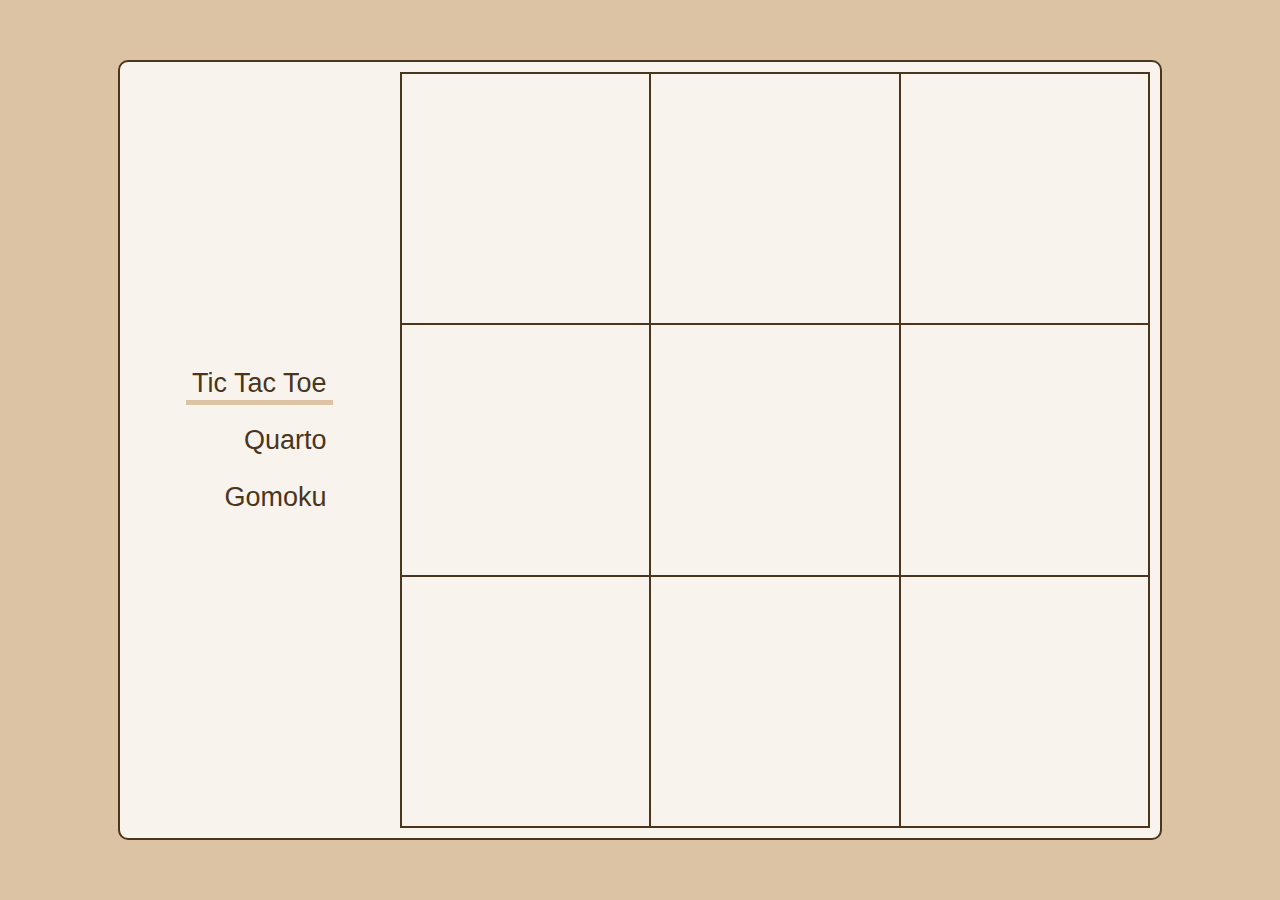
<file: index.html>
<!DOCTYPE html>
<html lang="en-us">
  <head>
    <meta charset="UTF-8">
    <title>Connect X</title>
    <link rel="stylesheet" type="text/css" href="css/connect.css">
    <script src="js/connect.js"></script>
  </head>
  <body>
    <div id="game-container">
      <header id="main">
        <nav>
          <button class="btn select" onclick="round.newGame(3,3,3);selectBtn(this)">Tic Tac Toe</button>
          <button class="btn" onclick="round.newGame(4,4,4);selectBtn(this)">Quarto</button>
          <button class="btn" onclick="round.newGame(5,15,15);selectBtn(this)">Gomoku</button>
        </nav>
      </header>
      <article id="board" style="grid-template-columns: repeat(3, 1fr); grid-template-rows: repeat(3, 1fr);">
        <div class="square p2"></div>
        <div class="square"></div>
        <div class="square"></div>
        <div class="square"></div>
        <div class="square p1"></div>
        <div class="square"></div>
        <div class="square"></div>
        <div class="square"></div>
        <div class="square"></div>
      </article>
    </div>
    <script>
      var round = GameController();
      round.newGame(3,3,3);
    </script>
  </body>

</html>
</file>
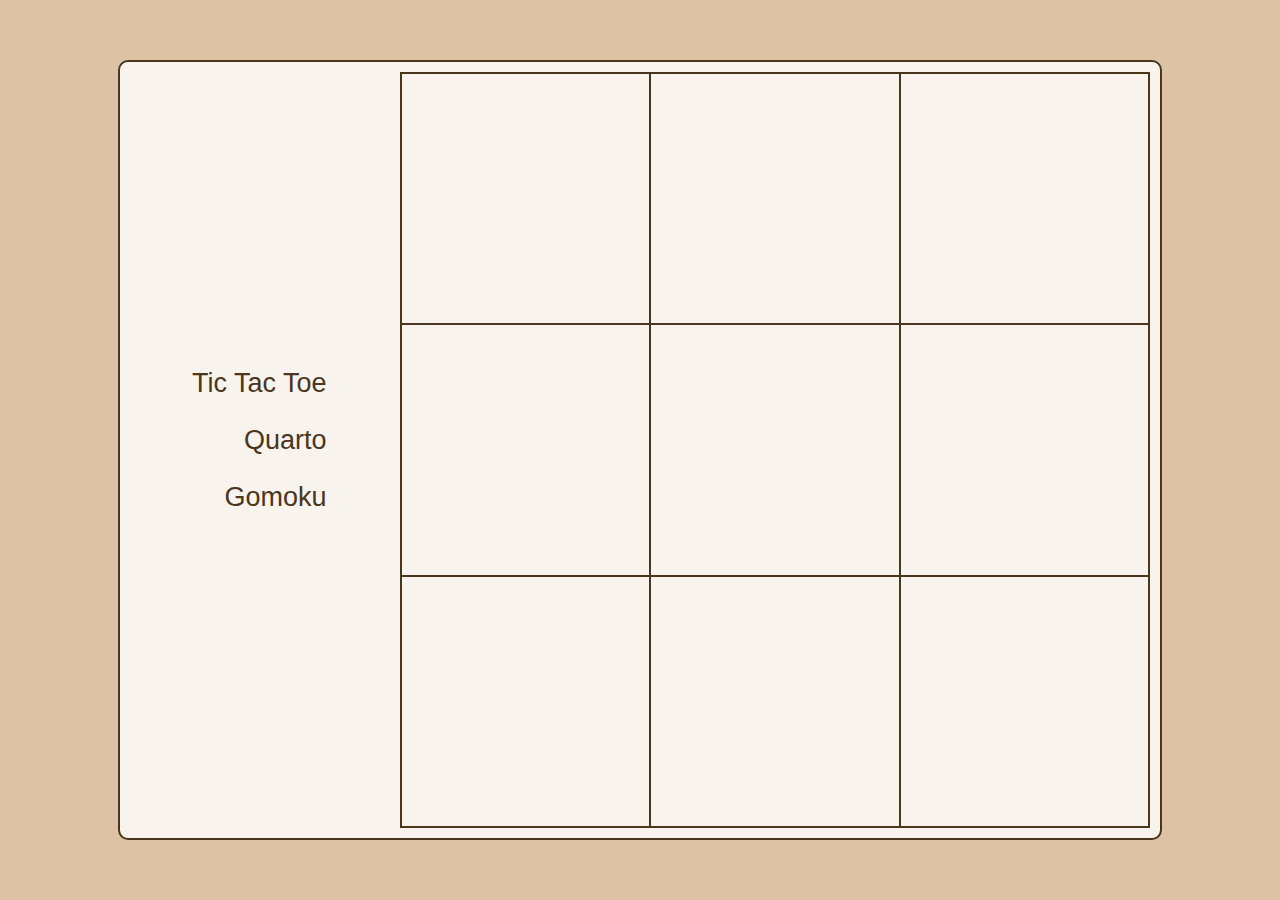
<file: connectx.html>
<!DOCTYPE html>
<html lang="en-us">
  <head>
    <meta charset="UTF-8">
    <title>Connect X</title>
    <link rel="stylesheet" type="text/css" href="css/connect.css">
    <script src="js/connect.js"></script>
  </head>
  <body>
    <div id="game-container">
      <header id="main">
        <nav>
          <button onclick="round.newGame(3,3,3)">Tic Tac Toe</button>
          <button onclick="round.newGame(4,4,4)">Quarto</button>
          <button onclick="round.newGame(5,15,15)">Gomoku</button>
        </nav>
      </header>
      <article id="board" style="grid-template-columns: repeat(3, 1fr); grid-template-rows: repeat(3, 1fr);">
        <div class="square p2"></div>
        <div class="square"></div>
        <div class="square"></div>
        <div class="square"></div>
        <div class="square p1"></div>
        <div class="square"></div>
        <div class="square"></div>
        <div class="square"></div>
        <div class="square"></div>
      </article>
    </div>
    <script>
      var round = GameController();
      round.newGame();
    </script>
  </body>

</html>
</file>
<file: css/connect.css>
/* http://meyerweb.com/eric/tools/css/reset/ 
   v2.0 | 20110126
   License: none (public domain)
*/
html, body, div, span, applet, object, iframe, h1, h2, h3, h4, h5, h6, p, blockquote, pre, a, abbr, acronym, address, big, cite, code, del, dfn, em, img, ins, kbd, q, s, samp, small, strike, strong, sub, sup, tt, var, b, u, i, center, dl, dt, dd, ol, ul, li, fieldset, form, label, legend, table, caption, tbody, tfoot, thead, tr, th, td, article, aside, canvas, details, embed, figure, figcaption, footer, header, hgroup, menu, nav, output, ruby, section, summary, time, mark, audio, video {
  margin: 0;
  padding: 0;
  border: 0;
  font-size: 100%;
  font: inherit;
  box-sizing: border-box;
  vertical-align: baseline; }

/* HTML5 display-role reset for older browsers */
article, aside, details, figcaption, figure, footer, header, hgroup, menu, nav, section {
  display: block; }

body {
  line-height: 1;
  height: 100vh; }

ol, ul {
  list-style: none; }

blockquote, q {
  quotes: none; }

blockquote:before, blockquote:after {
  content: '';
  content: none; }

q:before, q:after {
  content: '';
  content: none; }

table {
  border-collapse: collapse;
  border-spacing: 0; }

input {
  background-color: rgba(255, 255, 255, 0); }

body {
  display: flex;
  flex-wrap: wrap;
  align-content: center;
  justify-content: center;
  font-size: 3vmin;
  background-color: #dcc3a3; }
  @media screen and (max-width: 768px) {
    body {
      font-size: 14px; } }

#game-container {
  position: relative;
  display: inline-flex;
  flex-wrap: wrap;
  align-content: center;
  justify-content: center;
  padding: 10px;
  margin: 5vmin;
  background-color: #f8f3ed;
  border: 2px #4a361c solid;
  border-radius: 10px; }

#board {
  position: relative;
  display: grid;
  width: 85vmin;
  background-color: #f8f3ed;
  border: 1px #4a361c solid; }
  #board .square {
    position: relative;
    overflow: hidden;
    padding-top: 100%;
    height: 0;
    border: 1px #4a361c solid; }
    #board .square::after {
      display: block;
      overflow: visible;
      position: absolute;
      top: 0;
      left: 0;
      width: 100%;
      height: 0;
      padding-top: 100%;
      text-align: center; }
    #board .square.empty:hover::after {
      box-shadow: 0 0 5px 2px rgba(0, 0, 0, 0.4) inset;
      content: ''; }
    #board .square.p1::after {
      background-color: black;
      color: black;
      clip-path: polygon(20% 0%, 0% 20%, 30% 50%, 0% 80%, 20% 100%, 50% 70%, 80% 100%, 100% 80%, 70% 50%, 100% 20%, 80% 0%, 50% 30%);
      content: 'X'; }
    #board .square.p2::after {
      background-color: white;
      color: white;
      clip-path: circle(50% at 50% 50%);
      content: 'O'; }
  #board #notice {
    position: absolute;
    z-index: 99;
    display: flex;
    flex-wrap: wrap;
    align-content: center;
    justify-content: center;
    left: 0;
    top: 0;
    width: 100%;
    height: 100%;
    color: white;
    font-size: 2.5em;
    background-color: rgba(0, 0, 0, 0.7); }

header#main {
  display: flex;
  flex-wrap: wrap;
  justify-items: center; }
  header#main button {
    display: inline-block;
    margin: .2em .5em .5em;
    font-size: 100%;
    color: #4a361c;
    background-color: rgba(0, 0, 0, 0);
    border: none;
    border-bottom: 0.2em rgba(0, 0, 0, 0) solid; }
    header#main button:hover {
      text-shadow: 2px 2px 1px rgba(74, 54, 28, 0.5);
      border-bottom: 0.2em #4a361c solid; }
    header#main button.select {
      border-bottom: 0.2em #dcc3a3 solid; }
  @media screen and (max-aspect-ratio: 1) {
    header#main {
      width: 20em;
      height: 10vmin;
      margin-bottom: 2em; }
      header#main nav {
        width: auto;
        height: 3.2em;
        margin: 0 auto; } }
  @media screen and (min-aspect-ratio: 5 / 4) {
    header#main {
      min-width: 10vmin;
      height: 100%;
      max-height: 750px;
      margin-right: 2em; }
      header#main nav {
        text-align: right;
        width: 8em;
        height: auto;
        margin: auto 0; } }

/*# sourceMappingURL=connect.css.map */
</file>
